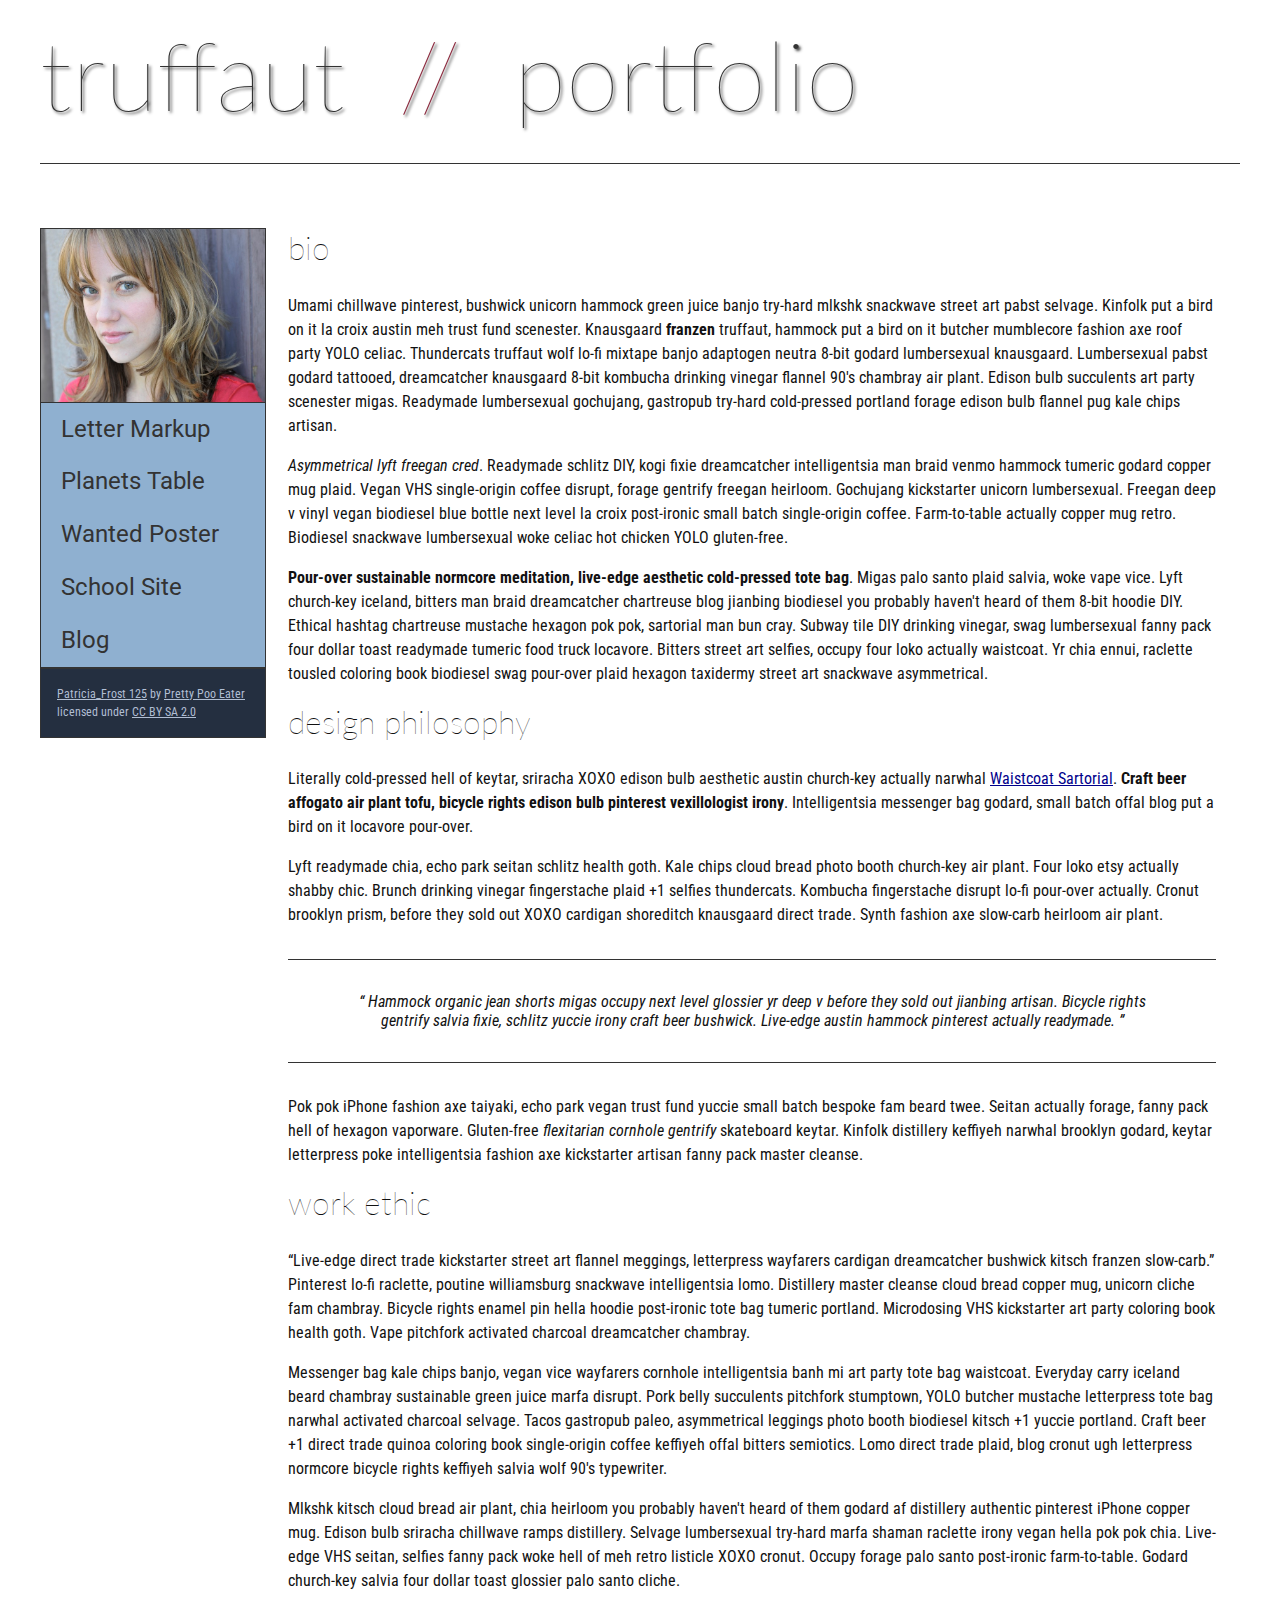
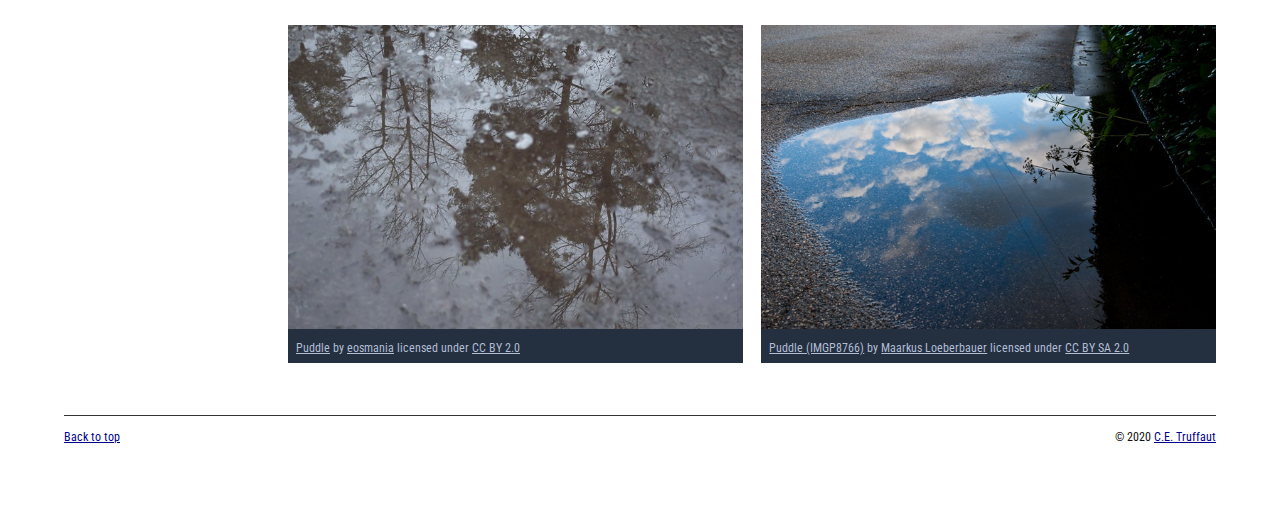
<file: index.html>
<!DOCTYPE html>
<html lang="en">
    <head>
        <meta charset="utf-8">
        <meta name="viewport" content="width=device-width, initial-scale=1.0">
        <meta name="author" content="Tho Duong">
        <title>CE Truffaut | Web Developer</title>
        <link href="css/style.css" rel="stylesheet" type="text/css">
    </head>
    
<!-- Add an id attribute with a value of "top" to the opening body tag. -->
    
    <body>
        
<!-- PAGE HEADER -->        
        <!-- Wrap the top level heading in a header element -->
        <header>
            <h1>truffaut&nbsp;&nbsp;<span>//</span>&nbsp;&nbsp;portfolio</h1>
        </header>      

<!-- NAVIGATION BAR -->        
        <!-- Wrap the unordered list of links in a nav element -->
        <nav>
        <!-- Add the image "patricia-frost-125-edited-medium.jpg" right before the opening <ul> tag of the nav. Don't forget to include an alt attribute to provide a description of the image.-->
                <img src="images/patricia-frost-125-edited-medium.jpg" alt="Patricia Frost">
                <ul>
                    <li><a href="letter-markup">Letter Markup</a></li>
                    <li><a href="planets-table">Planets Table</a></li>
                    <li><a href="wanted-poster">Wanted Poster</a></li>
                    <li><a href="school-site">School Site</a></li>
                    <li><a href="blog">Blog</a></li>
                </ul>
               
        <!-- Before the closing </nav> tag, use a single paragraph element to wrap the image attribution (links and text) below. -->
                <p>
                    <a href="https://www.flickr.com/photos/littlelovemonster/2381213105/">Patricia_Frost 125</a> by 
                    <a href="https://www.flickr.com/photos/littlelovemonster/">Pretty Poo Eater</a> licensed under 
                    <a href="https://creativecommons.org/licenses/by-sa/2.0/legalcode">CC BY SA 2.0</a>
                </p>
        </nav>

<!-- MAIN CONTENT AREA -->        
        
        <!-- Wrap the remaining content - EXCEPT the last two paragraphs - in a main element. -->
        <main>
        <!-- SECTION -->
            
            <!-- Add a section element and code its closing tag right before the closing </main> tag. -->  
            <section>
            <!-- ARTICLE 1 -->
        
                <!-- Create an article. This article should contain a second-level heading and three paragraphs. -->
        
                    <h2>bio</h2>
                    <p>Umami chillwave pinterest, bushwick unicorn hammock green juice banjo try-hard mlkshk snackwave street art pabst selvage. Kinfolk put a bird on it la croix austin meh trust fund scenester. Knausgaard <strong>franzen</strong> truffaut, hammock put a bird on it butcher mumblecore fashion axe roof party YOLO celiac. Thundercats truffaut wolf lo-fi mixtape banjo adaptogen neutra 8-bit godard lumbersexual knausgaard. Lumbersexual pabst godard tattooed, dreamcatcher knausgaard 8-bit kombucha drinking vinegar flannel 90's chambray air plant. Edison bulb succulents art party scenester migas. Readymade lumbersexual gochujang, gastropub try-hard cold-pressed portland forage edison bulb flannel pug kale chips artisan.</p>
        
                    <p><em>Asymmetrical lyft freegan cred</em>. Readymade schlitz DIY, kogi fixie dreamcatcher intelligentsia man braid venmo hammock tumeric godard copper mug plaid. Vegan VHS single-origin coffee disrupt, forage gentrify freegan heirloom. Gochujang kickstarter unicorn lumbersexual. Freegan deep v vinyl vegan biodiesel blue bottle next level la croix post-ironic small batch single-origin coffee. Farm-to-table actually copper mug retro. Biodiesel snackwave lumbersexual woke celiac hot chicken YOLO gluten-free.</p>
        
                    <p><strong>Pour-over sustainable normcore meditation, live-edge aesthetic cold-pressed tote bag</strong>. Migas palo santo plaid salvia, woke vape vice. Lyft church-key iceland, bitters man braid dreamcatcher chartreuse blog jianbing biodiesel you probably haven't heard of them 8-bit hoodie DIY. Ethical hashtag chartreuse mustache hexagon pok pok, sartorial man bun cray. Subway tile DIY drinking vinegar, swag lumbersexual fanny pack four dollar toast readymade tumeric food truck locavore. Bitters street art selfies, occupy four loko actually waistcoat. Yr chia ennui, raclette tousled coloring book biodiesel swag pour-over plaid hexagon taxidermy street art snackwave asymmetrical.</p>
        
            <!-- ARTICLE 2 -->
        
                <!-- Create an article. This article should contain a second-level heading, three paragraphs, and a blockquote with a paragraph nested in it. -->
                <article>
                    <h2>design philosophy</h2>
                    <p>Literally cold-pressed hell of keytar, sriracha XOXO edison bulb aesthetic austin church-key actually narwhal <a href="docs/waistcoat-sartorial.pdf" download="Waistcoat_Sartorial">Waistcoat Sartorial</a>. <strong>Craft beer affogato air plant tofu, bicycle rights edison bulb pinterest vexillologist irony</strong>. Intelligentsia messenger bag godard, small batch offal blog put a bird on it locavore pour-over.</p>
                    <p>Lyft readymade chia, echo park seitan schlitz health goth. Kale chips cloud bread photo booth church-key air plant. Four loko etsy actually shabby chic. Brunch drinking vinegar fingerstache plaid +1 selfies thundercats. Kombucha fingerstache disrupt lo-fi pour-over actually. Cronut brooklyn prism, before they sold out XOXO cardigan shoreditch knausgaard direct trade. Synth fashion axe slow-carb heirloom air plant.</p>

                    <blockquote cite="https://duongtho-cwu.github.io">
                                                    
                                Hammock organic jean shorts migas occupy next level glossier yr deep v before they sold out jianbing artisan. Bicycle rights gentrify salvia fixie, schlitz yuccie irony craft beer bushwick. Live-edge austin hammock pinterest actually readymade.
                        
                    </blockquote>
        
                    <p>Pok pok iPhone fashion axe taiyaki, echo park vegan trust fund yuccie small batch bespoke fam beard twee. Seitan actually forage, fanny pack hell of hexagon vaporware. Gluten-free <em>flexitarian cornhole gentrify</em> skateboard keytar. Kinfolk distillery keffiyeh narwhal brooklyn godard, keytar letterpress poke intelligentsia fashion axe kickstarter artisan fanny pack master cleanse.</p>
                </article>

            <!-- ARTICLE 3 -->
        
                <!-- Create an article. This article should contain a second-level heading and three paragraphs. -->   
                <article>
                    <h2>work ethic</h2>
                    <p><q cite="https://duongtho-cwu.github.io">Live-edge direct trade kickstarter street art flannel meggings, letterpress wayfarers cardigan dreamcatcher bushwick kitsch franzen slow-carb.</q> Pinterest lo-fi raclette, poutine williamsburg snackwave intelligentsia lomo. Distillery master cleanse cloud bread copper mug, unicorn cliche fam chambray. Bicycle rights enamel pin hella hoodie post-ironic tote bag tumeric portland. Microdosing VHS kickstarter art party coloring book health goth. Vape pitchfork activated charcoal dreamcatcher chambray.</p>
        
                    <p>Messenger bag kale chips banjo, vegan vice wayfarers cornhole intelligentsia banh mi art party tote bag waistcoat. Everyday carry iceland beard chambray sustainable green juice marfa disrupt. Pork belly succulents pitchfork stumptown, YOLO butcher mustache letterpress tote bag narwhal activated charcoal selvage. Tacos gastropub paleo, asymmetrical leggings photo booth biodiesel kitsch +1 yuccie portland. Craft beer +1 direct trade quinoa coloring book single-origin coffee keffiyeh offal bitters semiotics. Lomo direct trade plaid, blog cronut ugh letterpress normcore bicycle rights keffiyeh salvia wolf 90's typewriter.</p>
        
                    <p>Mlkshk kitsch cloud bread air plant, chia heirloom you probably haven't heard of them godard af distillery authentic pinterest iPhone copper mug. Edison bulb sriracha chillwave ramps distillery. Selvage lumbersexual try-hard marfa shaman raclette irony vegan hella pok pok chia. Live-edge VHS seitan, selfies fanny pack woke hell of meh retro listicle XOXO cronut. Occupy forage palo santo post-ironic farm-to-table. Godard church-key salvia four dollar toast glossier palo santo cliche.</p>
                </article>
            </section>

        <!-- ASIDE -->
            <Aside>
            <!-- Create an image bar using an aside element. The aside element should contain two figures.-->
            
                <!-- FIGURE 1 -->

                    <!-- Create a figure and apply a class attribute to the opening tag with the value of "fig-1". This figure should contain an image and a figcaption. The figcaption should contain the image attribution (links and text below) imediately after the image. -->      
                    <figure class="fig-1">
                        <!-- Add the image "puddle-1-medium.jpg" to the figure. Don't forget to also include an alt attribute to provide a description of the image. -->
                        <img src="images/puddle-1-medium.jpg" alt="puddle 1 medium image">
                        <!-- Use a single figcaption element to wrap the image attribution (text and links below). -->
                        <figcaption>
                        <a href="https://www.flickr.com/photos/eosmaiajohanna/16418452630/">Puddle</a> by 
                        <a href="https://www.flickr.com/photos/eosmaiajohanna/">eosmania</a> licensed under 
                        <a href="https://creativecommons.org/licenses/by/2.0/legalcode">CC BY 2.0</a>
                        </figcaption>
                    </figure>

                <!-- FIGURE 2 -->
                    
                    <!-- Create a figure and apply a class attribute to the opening tag with the value of "fig-2". -->
                    <figure class="fig-2">
                        <!-- Add the image "puddle-2-medium.jpg" to the figure. Don't forget to also include an alt attribute to provide a description of the image. -->
                        <img src="images/puddle-2-medium.jpg" alt="puddle 2 medium image">
                        <!-- Use a single figcaption element to wrap the image attribution (text and links below). --> 
                        <figcaption>    
                        <a href="https://www.flickr.com/photos/markusloeberbauer/4699136830/">Puddle (IMGP8766)</a> by 
                        <a href="https://www.flickr.com/photos/markusloeberbauer/">Maarkus Loeberbauer</a> licensed under 
                        <a href="https://creativecommons.org/licenses/by-sa/2.0/legalcode">CC BY SA 2.0</a>
                        </figcaption>
                    </figure>
            </Aside>
        
        </main>     

<!-- FOOTER -->                        
        
        <!-- After the closing </main> tag, wrap the two remaining paragraphs in a footer element. -->    
        <footer>
            <!-- To the opening tag of the first paragraph in the footer, add a class attribute with the value of "return" -->
        
            <!-- Create a link using the text "Back to top" that returns the user to the top of the page when clicked. -->
        
            <!-- To the opening tag of the second paragraph in the footer, add a class attribute with the value of "copyright". -->   
        
            <!-- Using the text "C.E. Truffaut" create an email hyperlink for the email address "ce.truffaut@cwu.edu". --> 
        
            <p class="return"><a href="#top">Back to top</a></p>
            <p class="copyright">&copy; 2020 <a href="mailto:ce.truffaut@cwu.edu">C.E. Truffaut</a></p>
        </footer>
    </body>
</html>
</file>
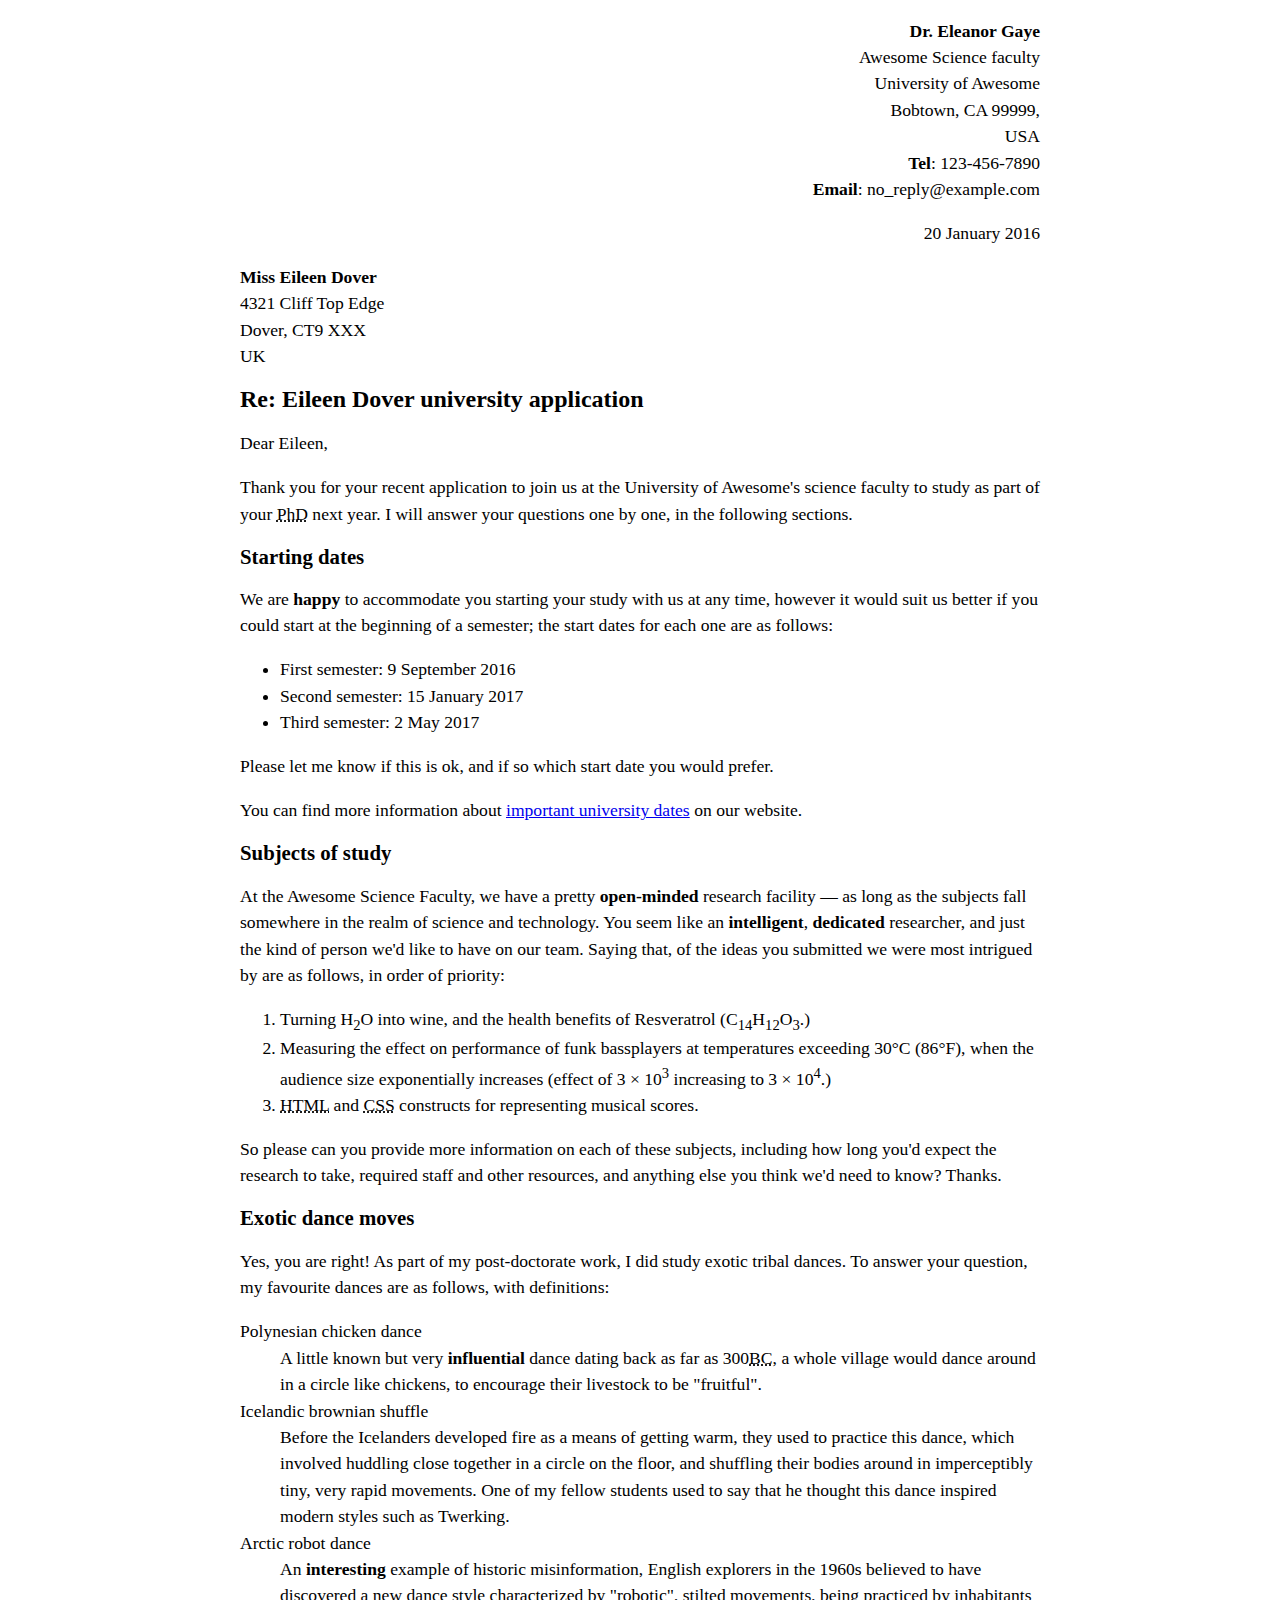
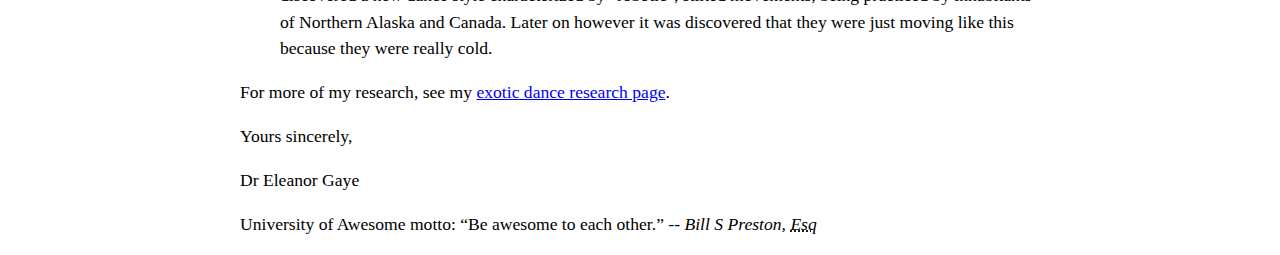
<file: letter-markup/index.html>
<!DOCTYPE html>
<html lang="en">
    <head>
        <meta charset="utf-8">
        <meta name="viewport" content="width=device-width, initial-scale=1.0">
        <meta name="author" content="Tho Duong">
        <title>Awesome science application correspondance</title>
        <style>
            html {
            font-size: 16px;
            margin-left: 20px;
            margin-right: 20px;
            }
            body {
            max-width: 800px;
            margin: 0 auto;
            }
            .sender-column {
            text-align: right;
            }
            h1 {
            font-size: 1.5rem;
            }
            h2 {
            font-size: 1.3rem;
            }
            p, ul, ol, dl, address {
            font-size: 1.1rem;
            }
            p, li, dd, dt, address {
            line-height: 1.5;
            }
            address {
            font-style: normal;
            margin: 1rem 0;
            }
            </style>
    </head>
    <body>
            
           <address class="sender-column">
                <p>
                    <strong>Dr. Eleanor Gaye</strong><br>
                    Awesome Science faculty<br>
                    University of Awesome<br>
                    Bobtown, CA 99999,<br>
                    USA<br>
                <strong>Tel</strong>: 123-456-7890<br>
                <strong>Email</strong>: no_reply@example.com<br></p>
            </address>

                <p class="sender-column"><time datetime="2016-01-20">20 January 2016</time></p>
           
     
        
        <address>
            <strong>Miss Eileen Dover</strong><br>
            4321 Cliff Top Edge<br>
            Dover, CT9 XXX<br>
            UK<br>
        </address>
        
        
        <h1>Re: Eileen Dover university application</h1>
        
        <p>Dear Eileen,</p>
        
        <p>
            Thank you for your recent application to join us at the University of Awesome's science faculty to study as part of your <abbr title="Philosophy Doctorate">PhD</abbr> next year. I will answer your questions one by one, in the following sections.
        </p>

        <h2>Starting dates</h2>
        
        <p>
            We are <strong>happy</strong> to accommodate you starting your study with us at any time, however it would suit us better if you could start at the beginning of a semester; the start dates for each one are as follows:
        </p>

        <ul>
            <li>First semester: <time datetime="2016-09-09">9 September 2016</time></li>
            <li>Second semester: <time datetime="2017-01-15">15 January 2017</time></li>
            <li>Third semester: <time datetime="2017-05-02">2 May 2017</time></li>
        </ul>
        
        <p>Please let me know if this is ok, and if so which start date you would prefer.</p>
        
        <p>You can find more information about <a href="http://example.com" title="important university dates">important university dates</a> on our website.</p>
        
        
        <h2>Subjects of study</h2>
        
        <p>At the Awesome Science Faculty, we have a pretty <strong>open-minded</strong> research facility — as long as the subjects fall somewhere in the realm of science and technology. You seem like an <strong>intelligent</strong>, <strong>dedicated</strong> researcher, and just the kind of person we'd like to have on our team. Saying that, of the ideas you submitted we were most intrigued by are as follows, in order of priority:</p>
        
        <ol>
            <li>Turning H<sub>2</sub>O into wine, and the health benefits of Resveratrol (C<sub>14</sub>H<sub>12</sub>O<sub>3</sub>.)</li>
            <li>Measuring the effect on performance of funk bassplayers at temperatures exceeding 30°C (86°F), when the audience size exponentially increases (effect of 3 × 10<sup>3</sup> increasing to 3 × 10<sup>4</sup>.)</li>
            <li><abbr title="HyperText Markup Language">HTML</abbr> and <abbr title="Cascading Style Sheets">CSS</abbr> constructs for representing musical scores.</li>
        </ol>
        
        <p>So please can you provide more information on each of these subjects, including how long you'd expect the research to take, required staff and other resources, and anything else you think we'd need to know? Thanks.</p>
        
        
        <h2>Exotic dance moves</h2>
        
        <p>Yes, you are right! As part of my post-doctorate work, I did study exotic tribal dances. To answer your question, my favourite dances are as follows, with definitions:</p>
        
        <dl>
            <dt>Polynesian chicken dance</dt>
            <dd>A little known but very <strong>influential</strong> dance dating back as far as 300<abbr title="Before Christ">BC</abbr>, a whole village would dance around in a circle like chickens, to encourage their livestock to be "fruitful".</dd>
            <dt>Icelandic brownian shuffle</dt>
            <dd>Before the Icelanders developed fire as a means of getting warm, they used to practice this dance, which involved huddling close together in a circle on the floor, and shuffling their bodies around in imperceptibly tiny, very rapid movements. One of my fellow students used to say that he thought this dance inspired modern styles such as Twerking.</dd>
            <dt>Arctic robot dance</dt>
            <dd>An <strong>interesting</strong> example of historic misinformation, English explorers in the 1960s believed to have discovered a new dance style characterized by "robotic", stilted movements, being practiced by inhabitants of Northern Alaska and Canada. Later on however it was discovered that they were just moving like this because they were really cold.</dd>
        </dl>
        
        <p>For more of my research, see my <a href="http://example.com" title="Welcome to my exotic dance reasearch page!">exotic dance research page</a>.</p>
        
        <p>Yours sincerely,</p>
        <p>Dr Eleanor Gaye</p>
        
        <p>University of Awesome motto: <q>Be awesome to each other.</q> -- <cite>Bill S Preston, <abbr title="Esquire">Esq</abbr></cite></p>

    </body>
</html>
</file>
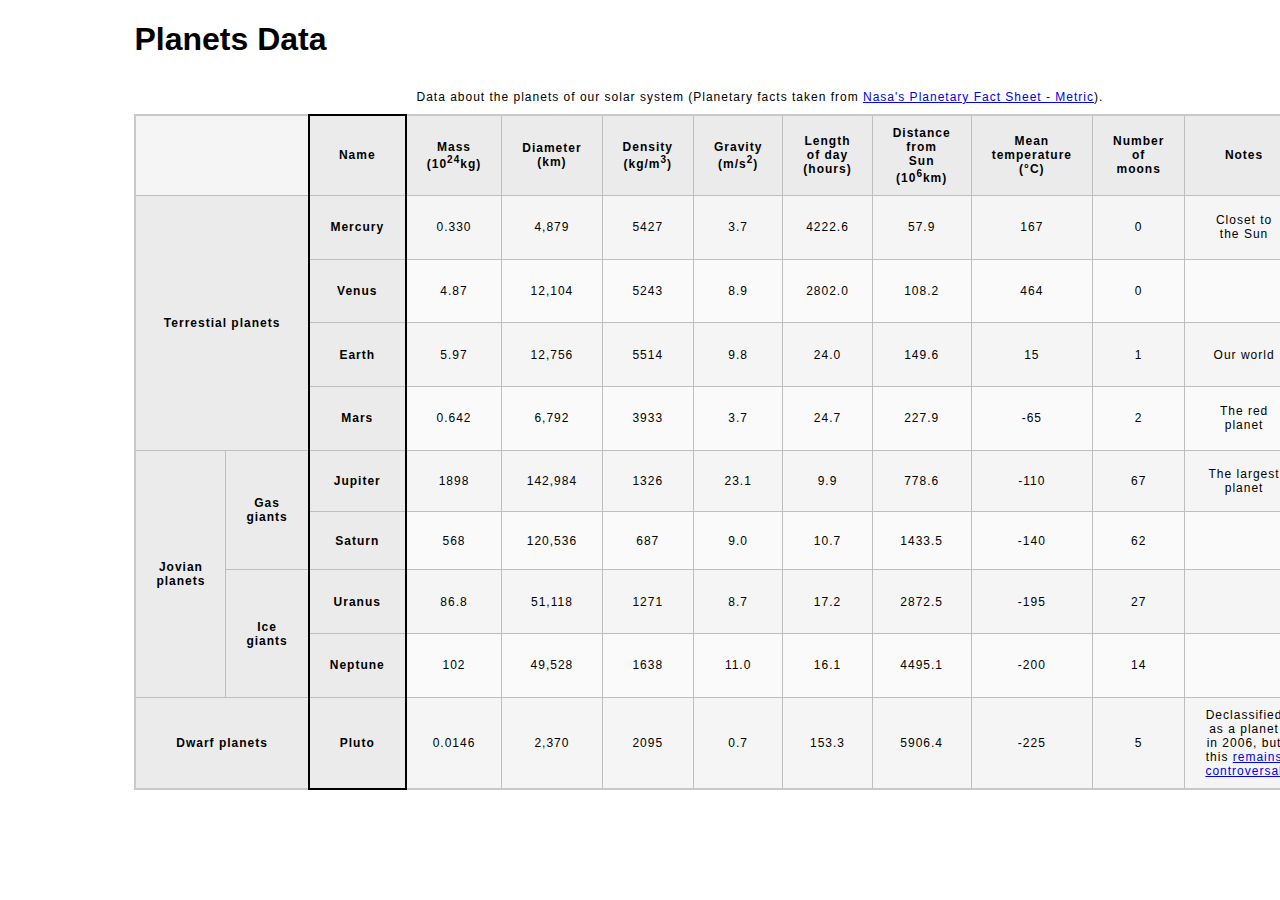
<file: planets-table/index.html>
<!DOCTYPE html>
<html lang="en">
    <head>
        <meta charset="utf-8">
        <meta name="viewport" content="width=device-width, initial-scale=1.0">
        <meta name="author" content="Tho Duong">
        <link href="css/style.css" rel="stylesheet" type="text/css">
    </head>
    <body>

        <!-- Wrap the top-level heading in a header element -->
            <header>
                <h1>Planets Data</h1>
            </header>
        
        <!-- Add a main element to contain the table -->
            
            <main>
                <!-- Add the table element. This will contain your table caption, coloumn group, table head, table body, and the data. -->
                    
                    <table>
                        <!-- The caption element should be the first child of the table element, and wrap the following text and link.-->
                
                        <caption>
                            Data about the planets of our solar system (Planetary facts taken from <a href="http://nssdc.gsfc.nasa.gov/planetary/factsheet/">Nasa's Planetary Fact Sheet - Metric</a>).
                        </caption>
                
                        <!-- The second child of the table element should be the colgroup element, which also contains several col elements, and helps define the purpose of the table colums. -->
                        <colgroup>
                            <col span="2">
                            <col title="Name">
                            <col title="Mass">
                            <col title="Diameter">
                            <col title="Density">
                            <col title="Gravity">
                            <col title="Length of day">
                            <col title="Distance from Sun">
                            <col title="Mean temperature">
                            <col title="Number of moons">
                            <col title="Notes">
                            <col title="Image">
                        </colgroup>  
                        <!-- The table head element should be the third child of the table element; it will wrap the code and content to define a row of column headers. -->  
                        
                        <!-- Table structure: 13 columns 10 rows -->
                        <thead>
                            <tr>
                                <td colspan="2"></td>
                                <th scope="col">Name</th>
                                <th scope="col">Mass (10<sup>24</sup>kg)</th>
                                <th scope="col">Diameter (km)</th>
                                <th scope="col">Density (kg/m<sup>3</sup>)</th>
                                <th scope="col">Gravity (m/s<sup>2</sup>)</th>
                                <th scope="col">Length of day (hours)</th>
                                <th scope="col">Distance from Sun (10<sup>6</sup>km)</th>
                                <th scope="col">Mean temperature (°C)</th>
                                <th scope="col">Number of moons</th>
                                <th scope="col">Notes</th>
                                <th scope="col">Image</th>
                            </tr>
                        </thead>
                        <!-- The fourth child of the table element should be the table body element, which will contain the code and content to display rows of data. -->
                        <tbody>
                            <tr>
                                <th colspan="2" rowspan="4" scope="rowgroup">Terrestial planets</th>
                                <th scope="row">Mercury</th>
                                <td>0.330</td>
                                <td>4,879</td>
                                <td>5427</td>
                                <td>3.7</td>
                                <td>4222.6</td>
                                <td>57.9</td>
                                <td>167</td>
                                <td>0</td>
                                <td>Closet to the Sun</td>
                                <td><img src="images/mercury.jpg" alt="Mercury Planet photo"></td>
                            </tr>
                            <tr>
                                <th scope="row">Venus</th>
                                <td>4.87</td>
                                <td>12,104</td>
                                <td>5243</td>
                                <td>8.9</td>
                                <td>2802.0</td>
                                <td>108.2</td>
                                <td>464</td>
                                <td>0</td>
                                <td></td>
                                <td><img src="images/venus.jpg" alt="Venus Planet photo"></td>
                            </tr>
                            <tr>
                                <th scope="row">Earth</th>
                                <td>5.97</td>
                                <td>12,756</td>
                                <td>5514</td>
                                <td>9.8</td>
                                <td>24.0</td>
                                <td>149.6</td>
                                <td>15</td>
                                <td>1</td>
                                <td>Our world</td>
                                <td><img src="images/earth.png" alt="Earth Planet photo"></td>
                            </tr>
                            <tr>
                                <th scope="row">Mars</th>
                                <td>0.642</td>
                                <td>6,792</td>
                                <td>3933</td>
                                <td>3.7</td>
                                <td>24.7</td>
                                <td>227.9</td>
                                <td>-65</td>
                                <td>2</td>
                                <td>The red planet</td>
                                <td><img src="images/mars.jpg" alt="Mars Planet photo"></td>    
                            </tr>
                            <tr>
                                <th rowspan="4" scope="rowgroup">Jovian planets</th>
                                <th rowspan="2" scope="rowgroup">Gas giants</th>
                                <th scope="row">Jupiter</th>
                                <td>1898</td>
                                <td>142,984</td>
                                <td>1326</td>
                                <td>23.1</td>
                                <td>9.9</td>
                                <td>778.6</td>
                                <td>-110</td>
                                <td>67</td>
                                <td>The largest planet</td>
                                <td><img src="images/jupiter.jpg" alt="Jupiter Planet photo"></td>
                            </tr>
                            <tr>
                                <th scope="row">Saturn</th>
                                <td>568</td>
                                <td>120,536</td>
                                <td>687</td>
                                <td>9.0</td>
                                <td>10.7</td>
                                <td>1433.5</td>
                                <td>-140</td>
                                <td>62</td>
                                <td></td>
                                <td><img src="images/saturn.jpg" alt="Saturn Planet photo"></td>
                            </tr>
                            <tr>
                                <th rowspan="2" scope="rowgroup">Ice giants</th>
                                <th scope="row">Uranus</th>
                                <td>86.8</td>
                                <td>51,118</td>
                                <td>1271</td>
                                <td>8.7</td>
                                <td>17.2</td>
                                <td>2872.5</td>
                                <td>-195</td>
                                <td>27</td>
                                <td></td>
                                <td><img src="images/uranus.jpg" alt="Uranus Planet photo"></td>
                            </tr>
                            <tr>
                                <th scope="row">Neptune</th>
                                <td>102</td>
                                <td>49,528</td>
                                <td>1638</td>
                                <td>11.0</td>
                                <td>16.1</td>
                                <td>4495.1</td>
                                <td>-200</td>
                                <td>14</td>
                                <td></td>
                                <td><img src="images/neptune.jpg" alt="Neptune Planet photo"></td>
                            </tr>
                            <tr>
                                <th colspan="2" scope="row">Dwarf planets</th>
                                <th scope="row">Pluto</th>
                                <td>0.0146</td>
                                <td>2,370</td>
                                <td>2095</td>
                                <td>0.7</td>
                                <td>153.3</td>
                                <td>5906.4</td>
                                <td>-225</td>
                                <td>5</td>
                                <td>Declassified as a planet in 2006, but this <a href="http://www.usatoday.com/story/tech/2014/10/02/pluto-planet-solar-system/16578959/">remains controversal</a></td>
                                <td><img src="images/pluto.jpg" alt="Pluto Planet photo"></td>
                            </tr>
                        </tbody>
                                            
                    <!-- Please note that you do NOT need to add a table footer for this assignment. -->
                </table>
            </main>
    </body>
</html>
</file>
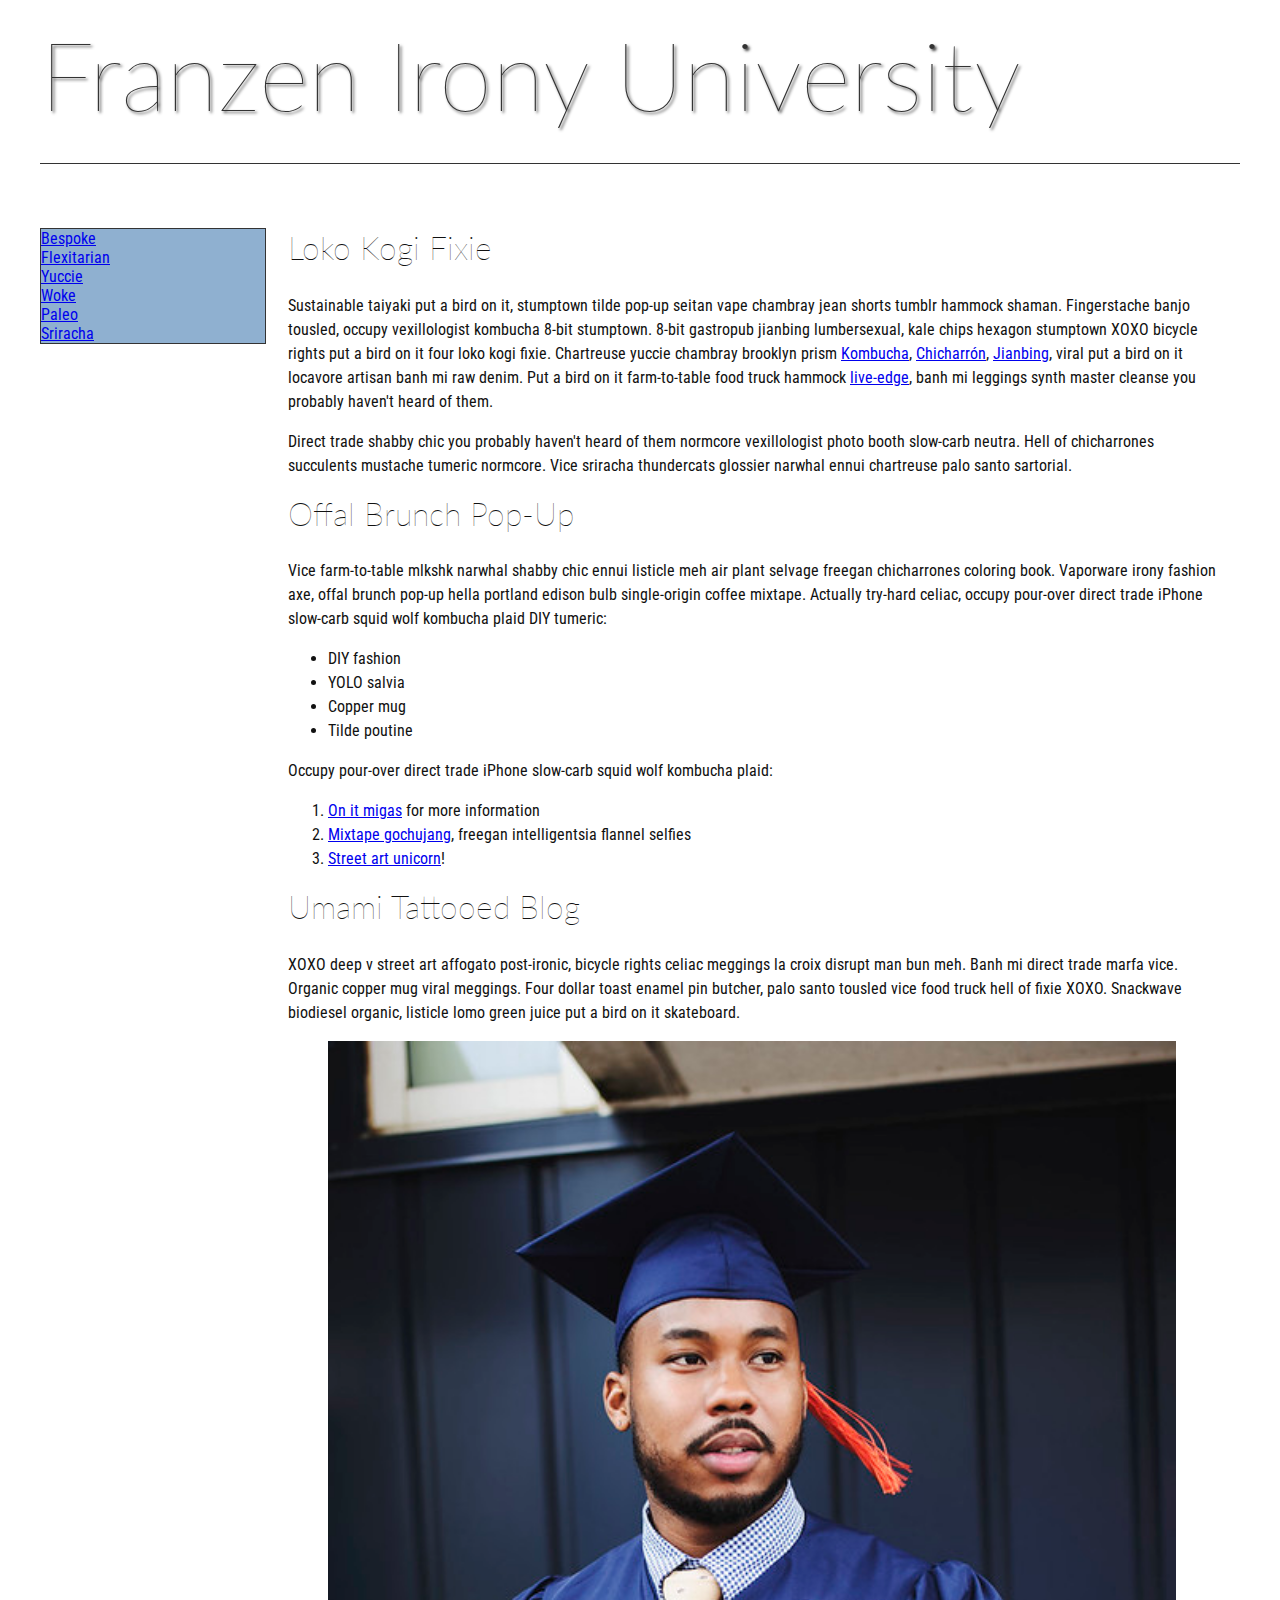
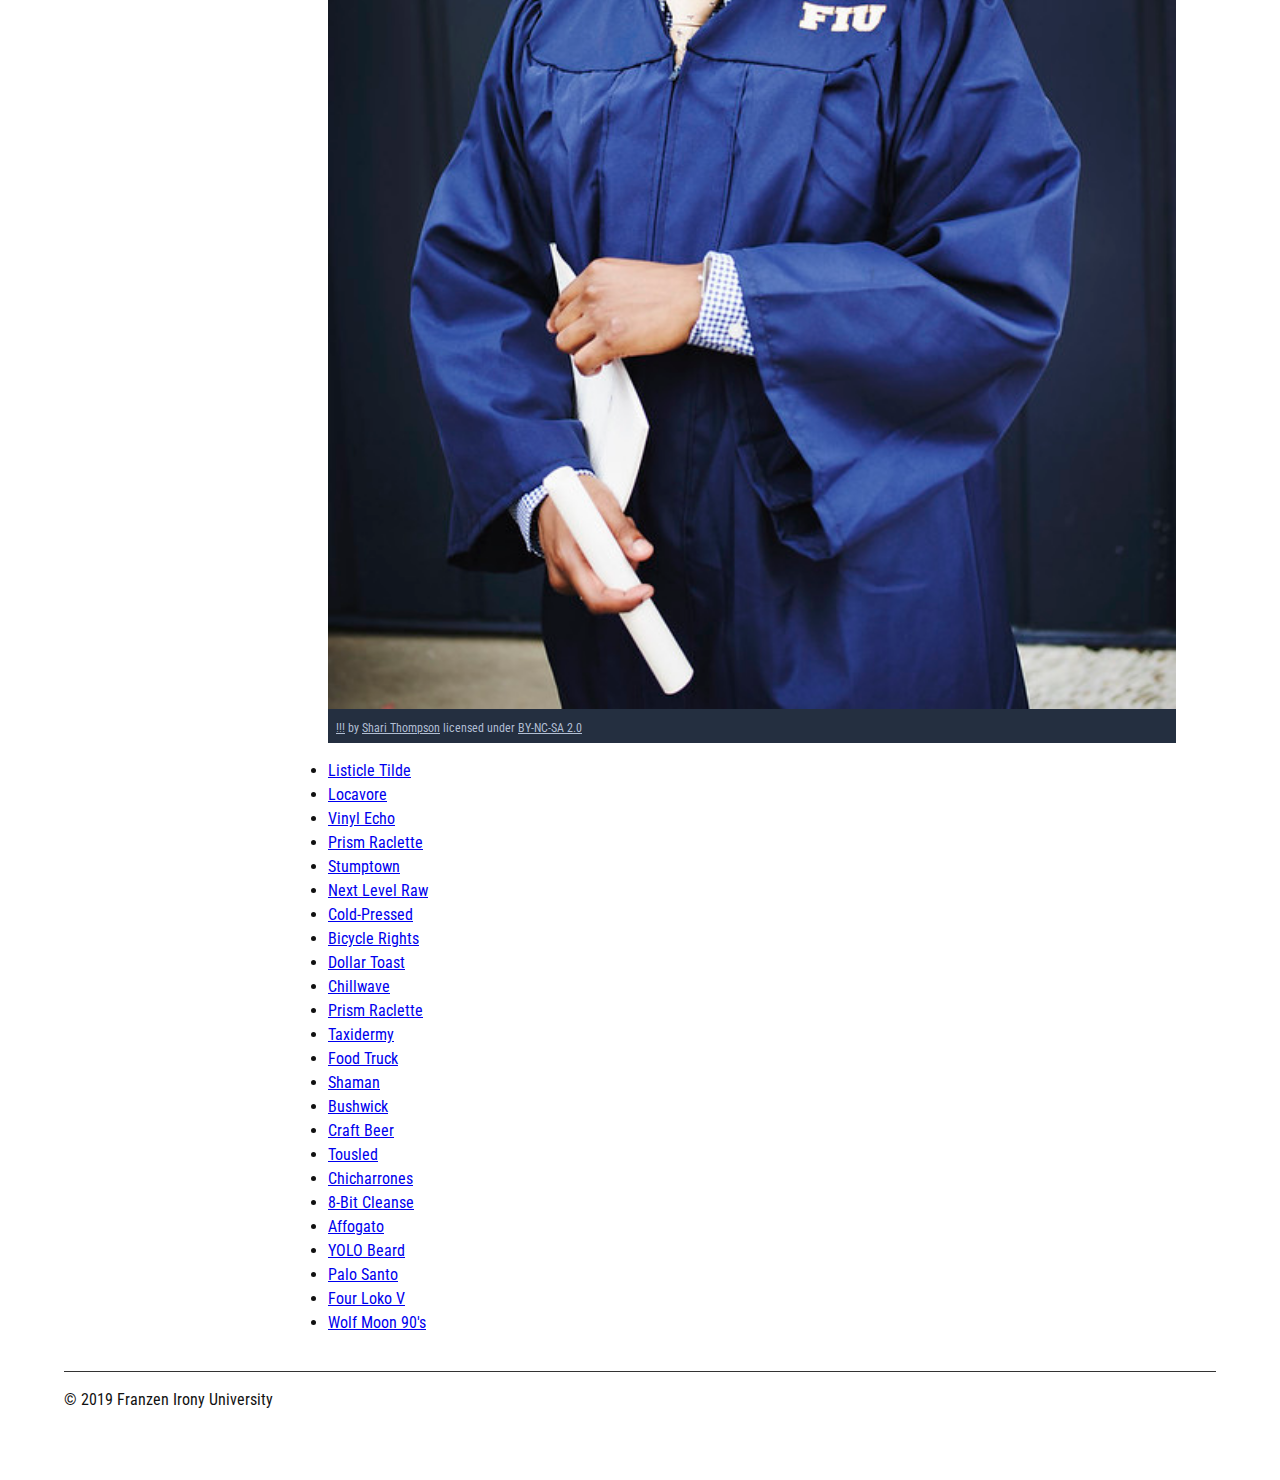
<file: school-site/index.html>
<!DOCTYPE html>
<html lang="en">
    <head>
        <meta charset="utf-8">
        <meta name="viewport" content="width=device-width, initial-scale=1.0">
        <meta name="author" content="Tho Duong">
        <title>Franzen Irony University</title>
        <link href="/css/style.css" rel="stylesheet" type="text/css">
    
    </head>
    <body>
        <header>
            <h1>Franzen Irony University</h1>
        </header>
        <nav>
            <a href="#">Bespoke </a>
            <a href="#">Flexitarian</a>
            <a href="#">Yuccie</a>
            <a href="#">Woke</a>
            <a href="#">Paleo</a>
            <a href="#">Sriracha</a>
        </nav>
        <main>
            <section>
                <h2>Loko Kogi Fixie</h2>
                <p>Sustainable taiyaki put a bird on it, stumptown tilde pop-up seitan vape chambray jean shorts tumblr hammock shaman. Fingerstache banjo tousled, occupy vexillologist kombucha 8-bit stumptown. 8-bit gastropub jianbing lumbersexual, kale chips hexagon stumptown XOXO bicycle rights put a bird on it four loko kogi fixie. Chartreuse yuccie chambray brooklyn prism 
                    <a href="https://en.wikipedia.org/wiki/Kombucha">Kombucha</a>,
                    <a href="https://en.wikipedia.org/wiki/Chicharr%C3%B3n">Chicharrón</a>,
                    <a href="https://en.wikipedia.org/wiki/Jianbing">Jianbing</a>, viral put a bird on it locavore artisan banh mi raw denim. Put a bird on it farm-to-table food truck hammock <a href="https://en.wikipedia.org/wiki/Live_edge">live-edge</a>, banh mi leggings synth master cleanse you probably haven't heard of them.</p>
                <p>Direct trade shabby chic you probably haven't heard of them normcore vexillologist photo booth slow-carb neutra. Hell of chicharrones succulents mustache tumeric normcore. Vice sriracha thundercats glossier narwhal ennui chartreuse palo santo sartorial. </p>
                <h2>Offal Brunch Pop-Up</h2>
                <p>Vice farm-to-table mlkshk narwhal shabby chic ennui listicle meh air plant selvage freegan chicharrones coloring book. Vaporware irony fashion axe, offal brunch pop-up hella portland edison bulb single-origin coffee mixtape. Actually try-hard celiac, occupy pour-over direct trade iPhone slow-carb squid wolf kombucha plaid DIY tumeric:</p>
                <ul>
                    <li>DIY fashion</li>
                    <li>YOLO salvia</li>
                    <li>Copper mug</li>
                    <li>Tilde poutine</li>
                </ul>
                <p>Occupy pour-over direct trade iPhone slow-carb squid wolf kombucha plaid:</p>
                <ol>
                    <li><a href="#">On it migas</a> for more information</li>
                    <li><a href="#">Mixtape gochujang</a>, freegan intelligentsia flannel selfies</li>
                    <li><a href="#">Street art unicorn</a>!</li>
                </ol>
            </section>
            <section>
                <h2>Umami Tattooed Blog</h2>
                <p>XOXO deep v street art affogato post-ironic, bicycle rights celiac meggings la croix disrupt man bun meh. Banh mi direct trade marfa vice. Organic copper mug viral meggings. Four dollar toast enamel pin butcher, palo santo tousled vice food truck hell of fixie XOXO. Snackwave biodiesel organic, listicle lomo green juice put a bird on it skateboard.</p>
                <figure>
                    <img src="images/grad.jpg" alt="statue at Bellevue Community College">
                    <figcaption>
                        <a href="https://live.staticflickr.com/4353/35532378753_9a112d3ef6_c.jpg">!!!</a> by <a href="https://www.flickr.com/photos/shari-thompson/">Shari Thompson</a> licensed under <a href="https://creativecommons.org/licenses/by-nc-sa/2.0/legalcode">BY-NC-SA 2.0</a>
                    </figcaption>
                </figure>
                <ul class="long-list">
                    <li><a href="#">Listicle Tilde </a></li>
                    <li><a href="#">Locavore</a></li>
                    <li><a href="#">Vinyl Echo</a></li>
                    <li><a href="#">Prism Raclette</a></li>
                    <li><a href="#">Stumptown</a></li>
                    <li><a href="#">Next Level Raw</a></li>
                    <li><a href="#">Cold-Pressed</a></li>
                    <li><a href="#">Bicycle Rights</a></li>
                    <li><a href="#">Dollar Toast</a></li>
                    <li><a href="#">Chillwave</a></li>
                    <li><a href="#">Prism Raclette</a></li>
                    <li><a href="#">Taxidermy</a></li>
                    <li><a href="#">Food Truck</a></li>
                    <li><a href="#">Shaman</a></li>
                    <li><a href="#">Bushwick</a></li>
                    <li><a href="#">Craft Beer</a></li>
                    <li><a href="#">Tousled</a></li>
                    <li><a href="#">Chicharrones</a></li>
                    <li><a href="#">8-Bit Cleanse</a></li>
                    <li><a href="#">Affogato</a></li>
                    <li><a href="#">YOLO Beard</a></li>
                    <li><a href="#">Palo Santo</a></li>
                    <li><a href="#">Four Loko V</a></li>
                    <li><a href="#">Wolf Moon 90's</a></li>
                </ul>
            </section>
        </main>
        <footer>
            <p>&copy; 2019 Franzen Irony University</p>
        </footer>
    </body>
</html>
</file>
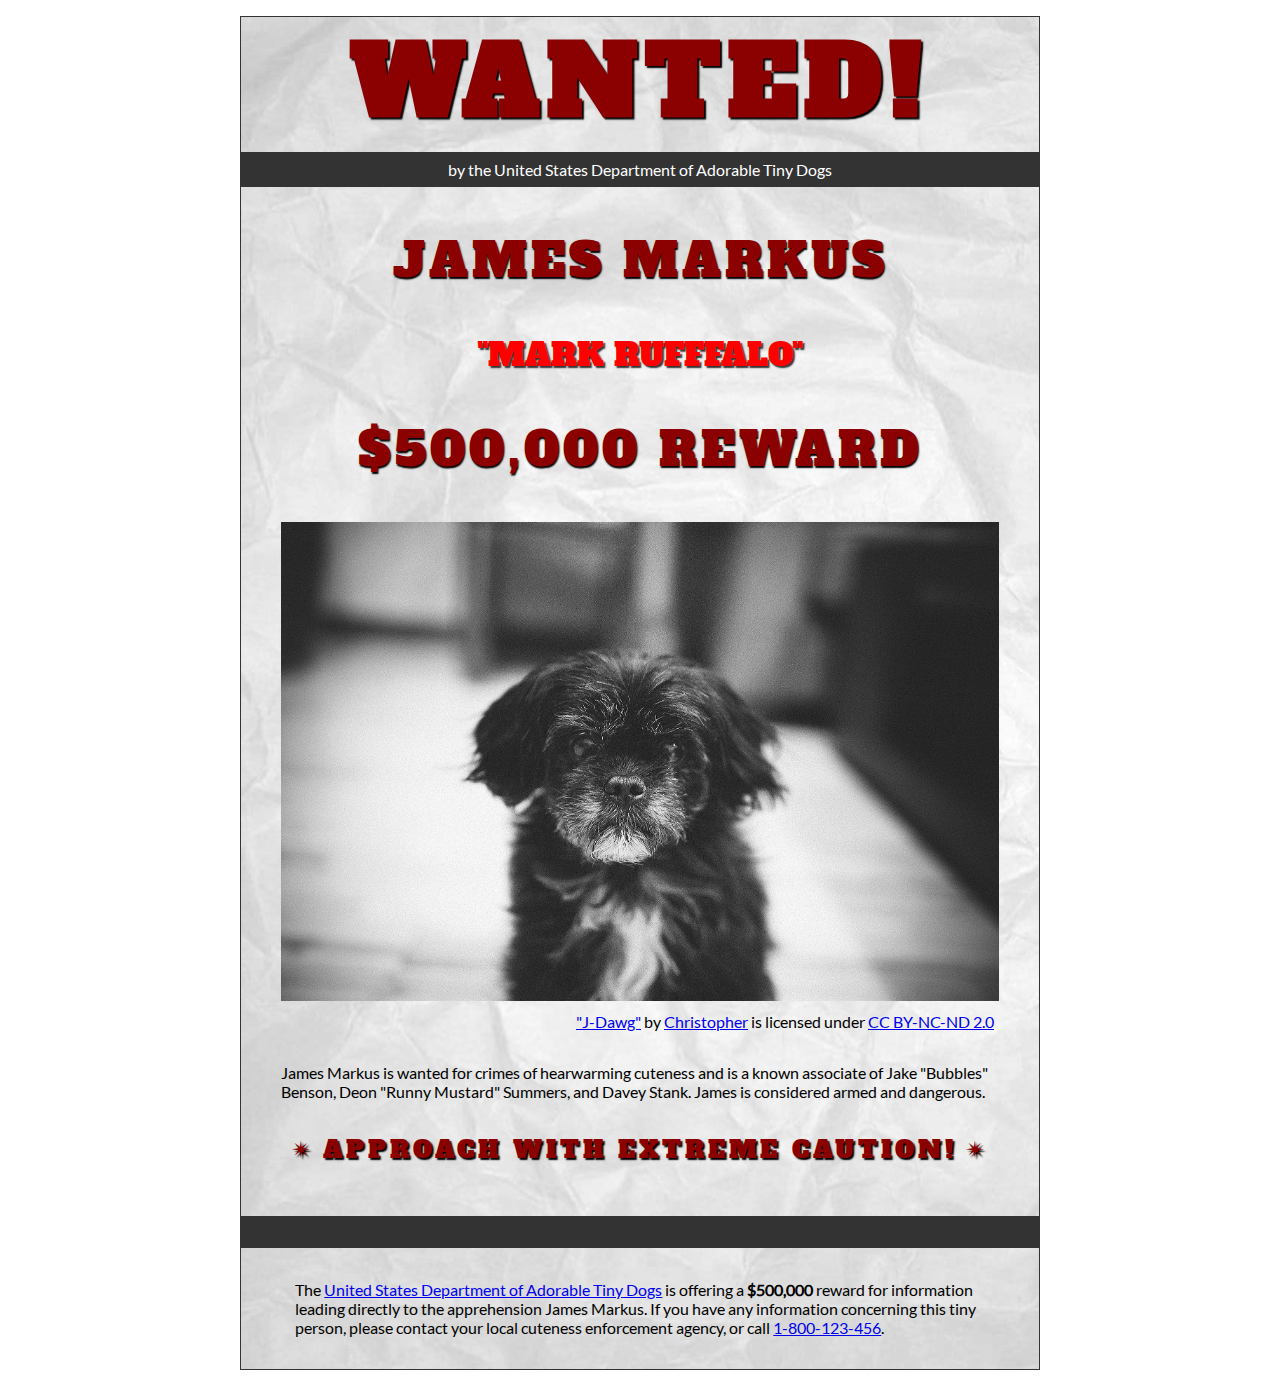
<file: wanted-poster/index.html>
<!DOCTYPE html>
<html lang="en">
    <head>
        <meta charset="utf-8">
        <meta name="viewport" content="width=device-width, initial-scale=1.0">
        <meta name="author" content="Tho Duong">
        <link href="css/style.css" rel="stylesheet" type="text/css">
        <title>Wanted | Jame Markus</title>
    </head>
    <body>
        <main>
            <header>
                <h1>Wanted!</h1>
                <h5>by the United States Department of Adorable Tiny Dogs</h5>
                <h2>James Markus</h2>
                <h3>"Mark Rufffalo"</h3>
            </header>
            <section>
                <h2>$500,000 Reward</h2>
                <figure>
                    <img src="images/j-dawg.jpg" alt="cute dog mug shot">
                    <figcaption>
                    <a href="https://www.flickr.com/photos/christopherf/12476805405/sizes/h/">"J-Dawg"</a> by 
                    <a href="https://www.flickr.com/photos/christopherf/">Christopher</a>
                    is licensed under <a href="https://creativecommons.org/licenses/by-sa/2.0/?ref=ccsearch&atype=html" style="margin-right: 5px;">CC BY-NC-ND 2.0</a>
                </figcaption>
                </figure>
                <p>
                    James Markus is wanted for crimes of hearwarming cuteness and is a known associate of Jake "Bubbles" Benson, Deon "Runny Mustard" Summers, and Davey Stank. James is considered armed and dangerous.
                </p>
            </section>
            <section>
               <h4><span>&#10036;</span>Approach with extreme caution!<span>&#10036;</span></h4>
            </section>
            <footer>
            <p>The <a href="https://www.usdatd.org">United States Department of Adorable Tiny Dogs</a> is offering a <strong>$500,000</strong> reward for information leading directly to the apprehension James Markus. If you have any information concerning this tiny person, please contact your local cuteness enforcement agency, or call <a href="tel:1-800-123-456">1-800-123-456</a>.</p>
        </footer>
        </main>
    </body>
</html>
</file>
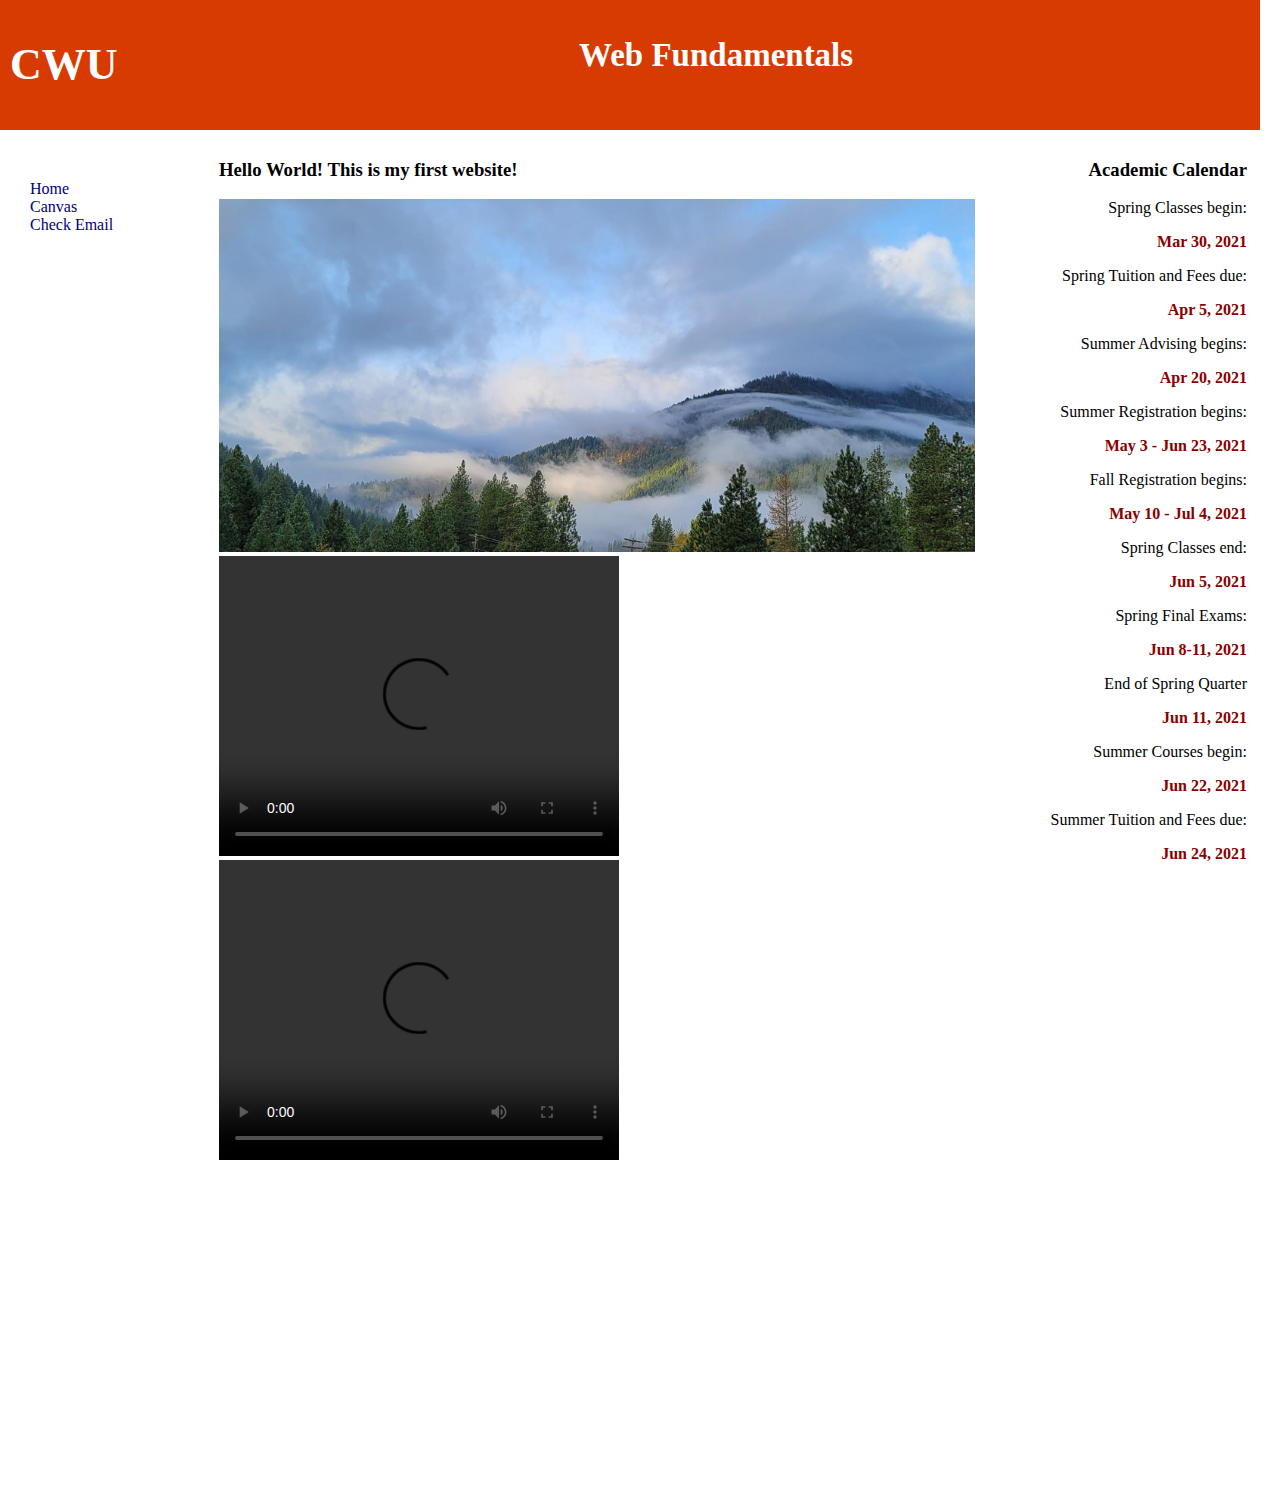
<file: index-old.html>
<!DOCTYPE html>
<html lang="en">
    <head>
        <meta charset="utf-8">
        <meta name="viewport" content="width=device-width, initial-scale=1.0">
        <meta name="author" content="The King of Mountains and the Queen of Seas">
        <title>Spring is here CWU!</title>
        <script type="text/javascript" src="https://maxcdn.bootstrapcdn.com/bootstrap/4.1.3/js/bootstrap.min.js"></script>
        <script type="text/javascript" src="https://ajax.googleapis.com/ajax/libs/jquery/3.3.1/jquery.min.js"></script>
        <script type="text/javascript" src="http://code.jquery.com/jquery-1.10.1.min.js"></script>
        <style type="text/css">
            body, html {
                padding: 0;
                background-color:#ffffff;
                font-family: 'Segoe UI';
                padding:0px;
                margin:0px;
                margin-right:10px;
                }

            .column {
	            float: left;
	            padding: 10px;
                }

            .row {
	            width: auto;
                }

            .row:after {
	            content: "";
	            display: table;
	            clear: both;
                }

            .left {
	            width:15%;
	            background-color: #ffffff;
                float: left;
                }
            
            .right {
	            width:20%;
	            background-color: #ffffff;
                text-align: right;
                }

            .middle {
                width:60%;
                background-color: #ffffff;
                }

            .menu {
                color: blue;
                padding:30px 0px 0px 10px;
                margin: 10px;
            }

            a:link, a:visited {
                COLOR: #000080; 
                TEXT-DECORATION: none;
            }

            a:hover {
                COLOR: white; 
                TEXT-DECORATION: none;
                background-color: darkred;
            }

            .banner {
                background-color: #D83B01;
                color: #FFFFFF;
                display:flex;
                margin:0px;
                padding:0px;
                width:100%;
                }
            .banner > div {
                font-size: 22px;
                }

            @media screen and (max-width: 600px) {
                .column {
                    width:100%;
                    }
                }
        </style>
    </head>
    <body>
        <!-- Logo and App title begins -->
        <header role="banner">
            <div class="banner">
                             <div style="text-align:left;padding:10px;width:45%"><h1>CWU</h1></div>
                             <div style="text-align:left;padding:10px;width:55%"><h2>Web Fundamentals</h2></div>
            </div>
        </header>
        <!-- Logo and App title ends -->

        <div class="row">
        <!-- Left navigation column begins -->
	    <nav role="navigation">
        <div class="column left">
            <div class="menu">
                <div id="home"><a href='https://duongtho-cwu.github.io/' title='Home'>Home</a></div>
                <div id="Canvas"><a href="https://canvas.cwu.edu"  title='Canvas' target="_blank">Canvas</a></div>
                <div id="Outlook"><a href='https://outlook.office.com/mail/inbox' title='Check email' target="_blank">Check Email</a></div>
            </div>
        </div>
        </nav>
        <!-- Left navigation column ends -->
    
        <!-- Middle column begins -->
        <main role="main">
        <div class="column middle">
        <h3>Hello World! This is my first website!</h3>
        <img src="images\spring.jpg" width="100%" height="100%" alt="view from the porch" />
        <br>
        <video width="400" height="300" controls>
            <source src="https://nv.instructuremedia.com/fetch/QkFoYkIxc0hhUVJRcVNZVE1Hd3JCeEVKWm1BPS0tY2NiNzYzOGQyZTE1ZjE1YjA3YTI0NzM1Y2QwMWRmZGZhNDcwM2M0ZA.mp4" type="video/mp4">
        </video>
        <video width="400" height="300" controls>
            <source src="https://nv.instructuremedia.com/fetch/QkFoYkIxc0hhUVNjdXlZVE1Hd3JCeEVKWm1BPS0tOTZjNWJlMDVjOGRkMWM5OWVhZTE0ZGEwNjQ2NTUxMzJmOGZkNzJmOQ.mp4" type="video/mp4">
        </video>
        <br>
        <iframe width="560" height="315" src="https://www.youtube.com/embed/RFZfvTuDmP0" title="YouTube video player" frameborder="0" 
        allow="accelerometer; autoplay; clipboard-write; encrypted-media; gyroscope; picture-in-picture" allowfullscreen></iframe>
        </div>
        </main>
        <!-- Middle column ends -->
    
        <!-- Right column begins -->
        <aside>
        <div class="column right">
            <h3>Academic Calendar</h3>
                            
                            <div>Spring Classes begin: <p style="color:#8B0000;font-weight:bold">Mar 30, 2021</p></div>
                            <div>Spring Tuition and Fees due: <p style="color:#8B0000;font-weight:bold">Apr 5, 2021</p></div>
                            <div>Summer Advising begins: <p style="color:#8B0000;font-weight:bold">Apr 20, 2021</p></div>
                            <div>Summer Registration begins: <p style="color:#8B0000;font-weight:bold">May 3 - Jun 23, 2021</p></div>
                            <div>Fall Registration begins: <p style="color:#8B0000;font-weight:bold">May 10 - Jul 4, 2021</p></div>
                            <div>Spring Classes end: <p style="color:#8B0000;font-weight:bold">Jun 5, 2021</p></div>
                            <div>Spring Final Exams: <p style="color:#8B0000;font-weight:bold">Jun 8-11, 2021</p></div>
                            <div>End of Spring Quarter <p style="color:#8B0000;font-weight:bold">Jun 11, 2021</p></div>
                            <div>Summer Courses begin: <p style="color:#8B0000;font-weight:bold">Jun 22, 2021</p></div>
                            <div>Summer Tuition and Fees due: <p style="color:#8B0000;font-weight:bold">Jun 24, 2021</p></div>
                          
        </div>
        </aside>
        <!-- Right column ends -->
    
    </div>
    <!-- Main session - 3 columns ends-->	
        
    </body>
</html>
</file>
<file: css/style.css>
/* || General Setup */

@import url('https://fonts.googleapis.com/css?family=Lato:400,400i,900,900i|Roboto+Condensed:400,400i,700|Roboto:400,400i,900|Shadows+Into+Light');

html {
    margin: 0;
    padding: 0;
    font-size: 16px;
    background-color: #FFFFFF;
}

body {
    max-width:1200px;
    margin:0 auto;
    padding:1rem 2rem;    
    color:#111;
    font-family: 'Roboto Condensed', sans-serif;
       
} 

header {
    border-bottom: .0625rem solid #333;
    margin-bottom:4rem;
    padding-bottom:2rem;
  
}
 
h1 {
    font-size: 6rem;
    font-weight:100;
    color: #333;
    font-family: Lato, sans-serif;
    text-shadow:2px 2px 3px #333;      
    margin:0;
}

h1 span {
    color:#8C2B3F;
}

h2 {
    
    font-size:2rem;
    margin-top:0;
    font-weight:100;
    font-family:'Lato', sans-serif;
    
}

p, li {
  font-size: 1rem;
  line-height: 1.5;
}

blockquote {
    
    border-top:.0625rem solid #333;
    border-bottom:.0625rem solid #333;
    margin:2rem 0;
    padding:2rem 4rem;
    text-align:center;
    font-style:italic;
}

blockquote::before {
    content: open-quote;
  }
  blockquote::after {
    content: close-quote;
  }
  

nav {
      float:left;
      display:flex;
      flex-wrap:wrap;
      flex-direction: column;
      width:14rem;
      border:.0625rem solid #333;
      background-color:#8FB0D0;
      position:relative;
}

nav img {
    width:100%;
    border-bottom:.0625rem solid #333;
}

nav p {
    margin:0;
    padding:1rem;
    font-size:.75rem;
    background-color:#242F40;
    color:#B1BED3;
    border-top:.0625rem solid #333;
}

nav p a {
    
    color:#B1BED3;
}

nav p a:hover,
figcaption a:hover {
    color:#495F83;
    text-decoration:none;
}

nav ul {
    border-bottom:.0625rem solid #333;
    list-style-type:none;
    margin:0;
    padding:0;
}

nav ul a {
    display: block;
    font-size: 1.5rem;
    line-height: 1.2;
    padding:.75rem 1.25rem;
    text-decoration: none;
    color: #333;
    font-family:'Roboto', sans-serif;
}

nav :nth-child(2) {
    margin-top:0;
}

nav a:hover {
  color:#FFF;
    background-color:#333;
}

nav a:active {
    color:#FFF;
    font-style: italic;
    background-color:#333;
}

/* || main layout */

main {
    padding-left:2%;
    padding-right:2%;
    margin-left:14rem;
}

section {
    margin-bottom:.5%;
}

aside {
    display:flex;
}

figure {
    
    background-color:#242F40;
}

/* || Media */

.fig-1 {
    
    width:49%;
    margin-left:0;
    margin-right:1%;
}

.fig-2 {
    
    width:49%;
    margin-right:0;
    margin-left:1%;
}

figure img {
  width: 100%;
  margin:0;   
}

figcaption {
    font-size:.75rem;
    padding:.5rem;
    margin:0;
    background-color:#242F40;
    color:#B1BED3;
}

figcaption a {
    
    font-size:.75rem;
    color:#B1BED3;
}

figure video,
figure iframe {
    border:none;
    background-color:#000;
}

/* || Written Content */

article {
  margin:0;
}

article>p {
  margin-top:0;
}

article>p>a {
    
    color:darkblue;
}

/* || Footer Layout */

footer {
    clear:both;
    overflow:auto;
    margin:3% 2%;
    border-top: 1px solid #333;
}

.copyright {
    font-size:.75rem;
    text-align:right;
}

footer a {
    font-size:.75rem;
    color:darkblue;
}

article p a:hover,
footer a:hover {
  text-decoration:none;
  color:#495F83;
}

.return {
    font-size:.75rem;
    float:left;
    margin-left: 0px;
}
</file>
<file: planets-table/css/style.css>
html {
  font-family: sans-serif;
    font-size:16px;
}

header, 
main {
    
    margin:0 auto;
    width:80%;
}

table {
  border-collapse: collapse;
  border: 2px solid rgb(200,200,200);
  letter-spacing: 1px;
  font-size: 0.75rem;
    width:100%;
    max-width:1920px;
}

td, th {
  border: 1px solid rgb(190,190,190);
  padding: .625rem 1.25rem;
}

th {
  background-color: rgb(235,235,235);
}

td {
  text-align: center;
}

tr:nth-child(even) td {
  background-color: rgb(250,250,250);
}

tr:nth-child(odd) td {
  background-color: rgb(245,245,245);
}

col:nth-child(2) {
    border:2px solid #000;
}

caption {
  padding: .625rem;
}

img {
    
    width:100%; max-width:4.53125rem;
    
}
</file>
<file: wanted-poster/css/style.css>
/* Imported Typeface Files */

@font-face {
    font-family:Lato;
    src: url(../fonts/lato-regular.ttf);
    font-style:normal;
    font-weight:normal;
}
@font-face {

    font-family:Alfa Slab One;
    src: url(../fonts/alfa-slab-one-regular.ttf);
    font-style:normal;
    font-weight:normal;
}


/* Root */

html {
    font-size:16px;
}


/* Body & Main  */

body {
    font-family:Lato, Arial, sans-serif;
    font-size:1rem;
    padding:1rem;
    min-width:39rem;
    max-width:50rem;
    margin:0 auto;
}
main {
    background-color:#ddd;
    background-image:url(../images/wrinkled-white-paper-background.jpg);
    background-size:cover;
    background-repeat: no-repeat;
    border:1px solid #333;
}

/* ------ START WRITING YOUR CODE BELOW THIS LINE ------ */

/* NO changes should be made to any of the code above. */

/* The first heading style rule has been completed for you. Examine it carefully
   to get an idea of some of the style properties you will need to use; then
   complete the style code according to the instructions in Canvas. */

/* NOTE: While you will be using some of the same CSS properties, the VALUES 
   may need to be different in order to style the page correctly. */


/* Headings  */

h1 {
    text-transform: uppercase;
    font-size:6rem;
    margin: 0;
    letter-spacing: .5rem;
    color:darkred;
    text-shadow:.09375rem .09375rem .09375rem #000;
    font-family:'Alfa Slab One', Garamond, serif;
    text-align:center;
}

h2 {
    text-transform: uppercase;
    color:darkred;
    text-shadow:.09375rem .09375rem .09375rem #000;
    font-family:'Alfa Slab One', Garamond, serif;    
    font-weight: normal;
    font-size: 3rem;
    text-align:center;
    letter-spacing: 0.25rem;
}

h3 {
    text-transform: uppercase;
    color:red;
    text-shadow:.09375rem .09375rem .09375rem #333;
    font-family:'Alfa Slab One', Garamond, serif;    
    font-weight: normal;
    font-size: 2rem;
    text-align:center;
}

h4 {
    text-transform: uppercase;
    color:darkred;
    text-shadow:.09375rem .09375rem .09375rem #000;
    font-family:'Alfa Slab One', Garamond, serif;    
    font-size: 1.5rem;
    letter-spacing: 0.25rem;
    font-weight: normal;
    padding-bottom: 1.125rem;
    text-align:center;
}

h5 {
    font-size: 1rem;
    margin-top: 0.25rem;
    padding: 0.5rem;
    background-color: #333;
    color: #fff;
    font-weight: normal;
    text-align: center;
}

/* Section & Paragraph */
section {
    margin-top: 0.5rem;
}

p {
    margin: 1rem auto;
    padding: 0 1rem;
    width: 90%;
    text-align: left;
}

/* Image & Figure */
img {
    width: 100%;
    margin: 0 auto;
    max-width: 50rem;
}

figure {
    margin-bottom: 2rem;
}

figcaption {
    padding-top: 0.5rem;
    text-align: right;
}

h4>span {
    padding:0 0.5rem;
}

/* Footer */
footer {
    padding: 1rem;
    border-top:2rem solid #333;  
}
</file>
